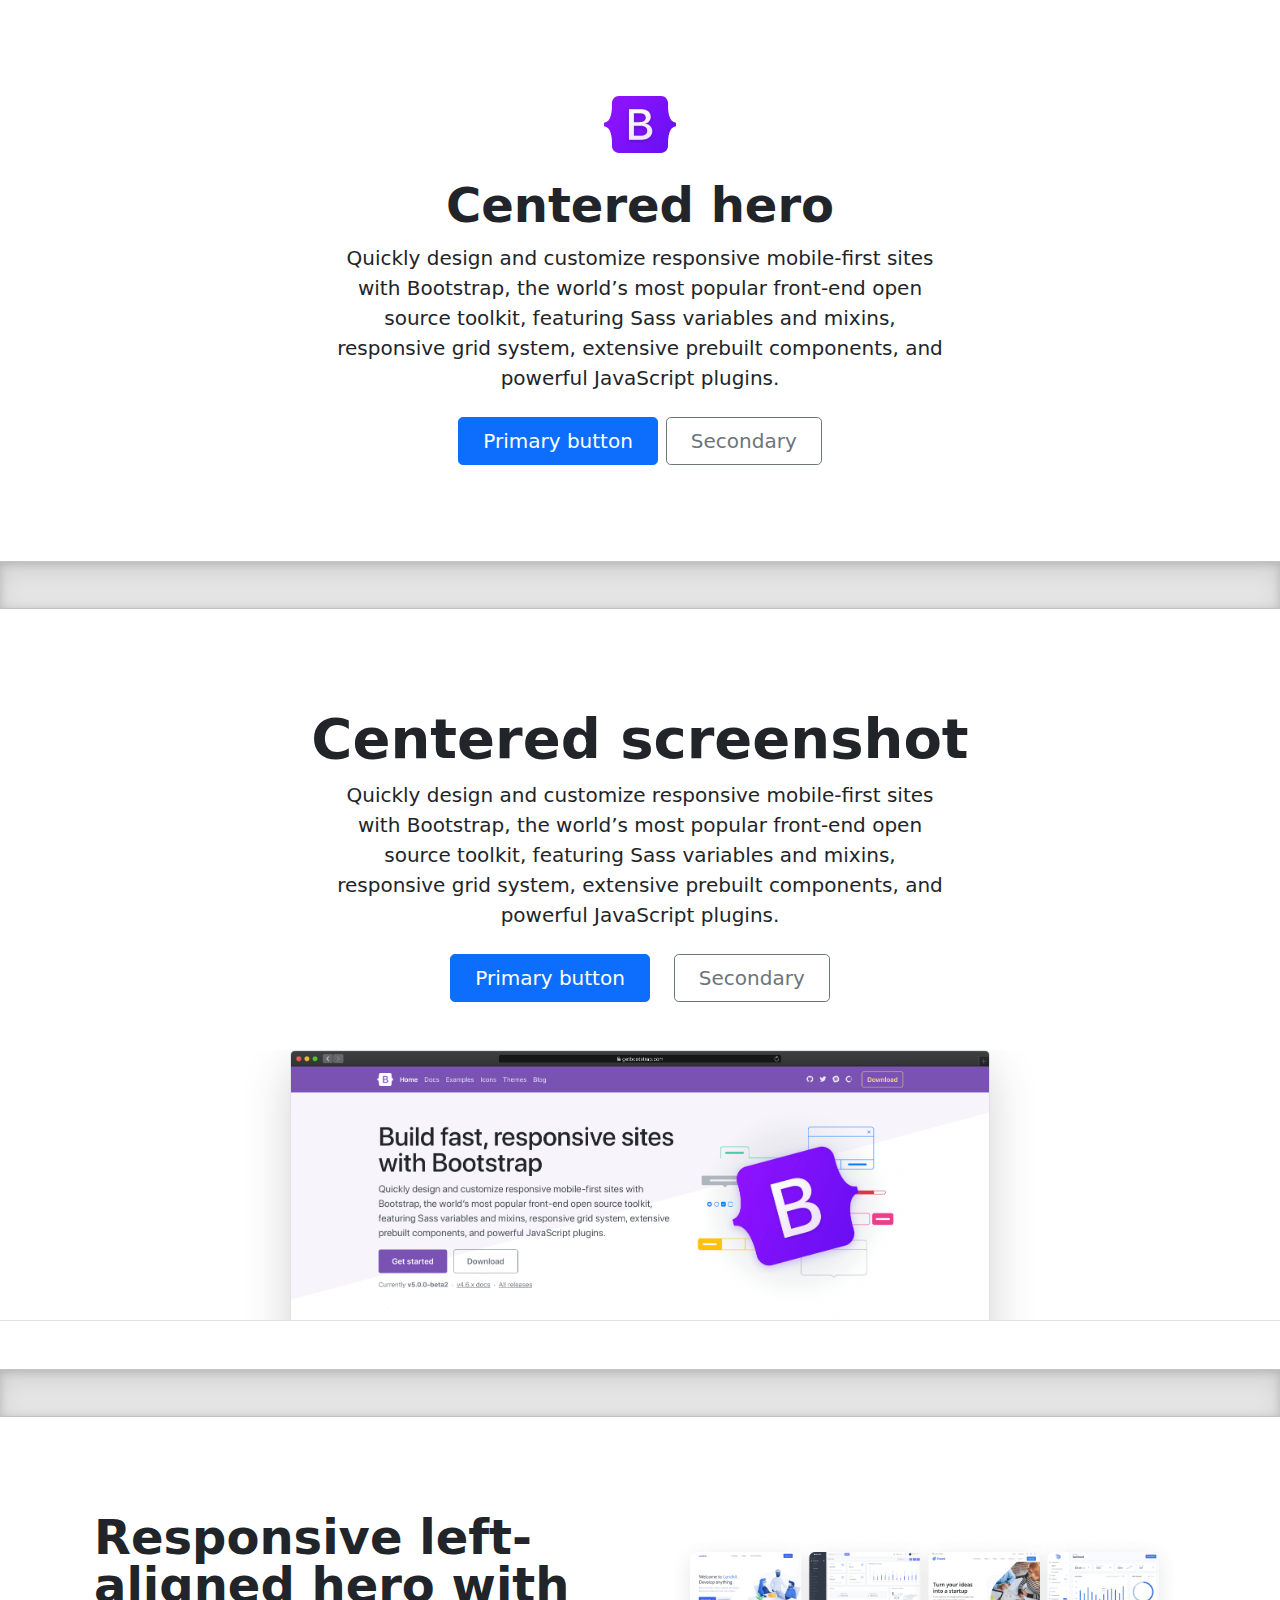
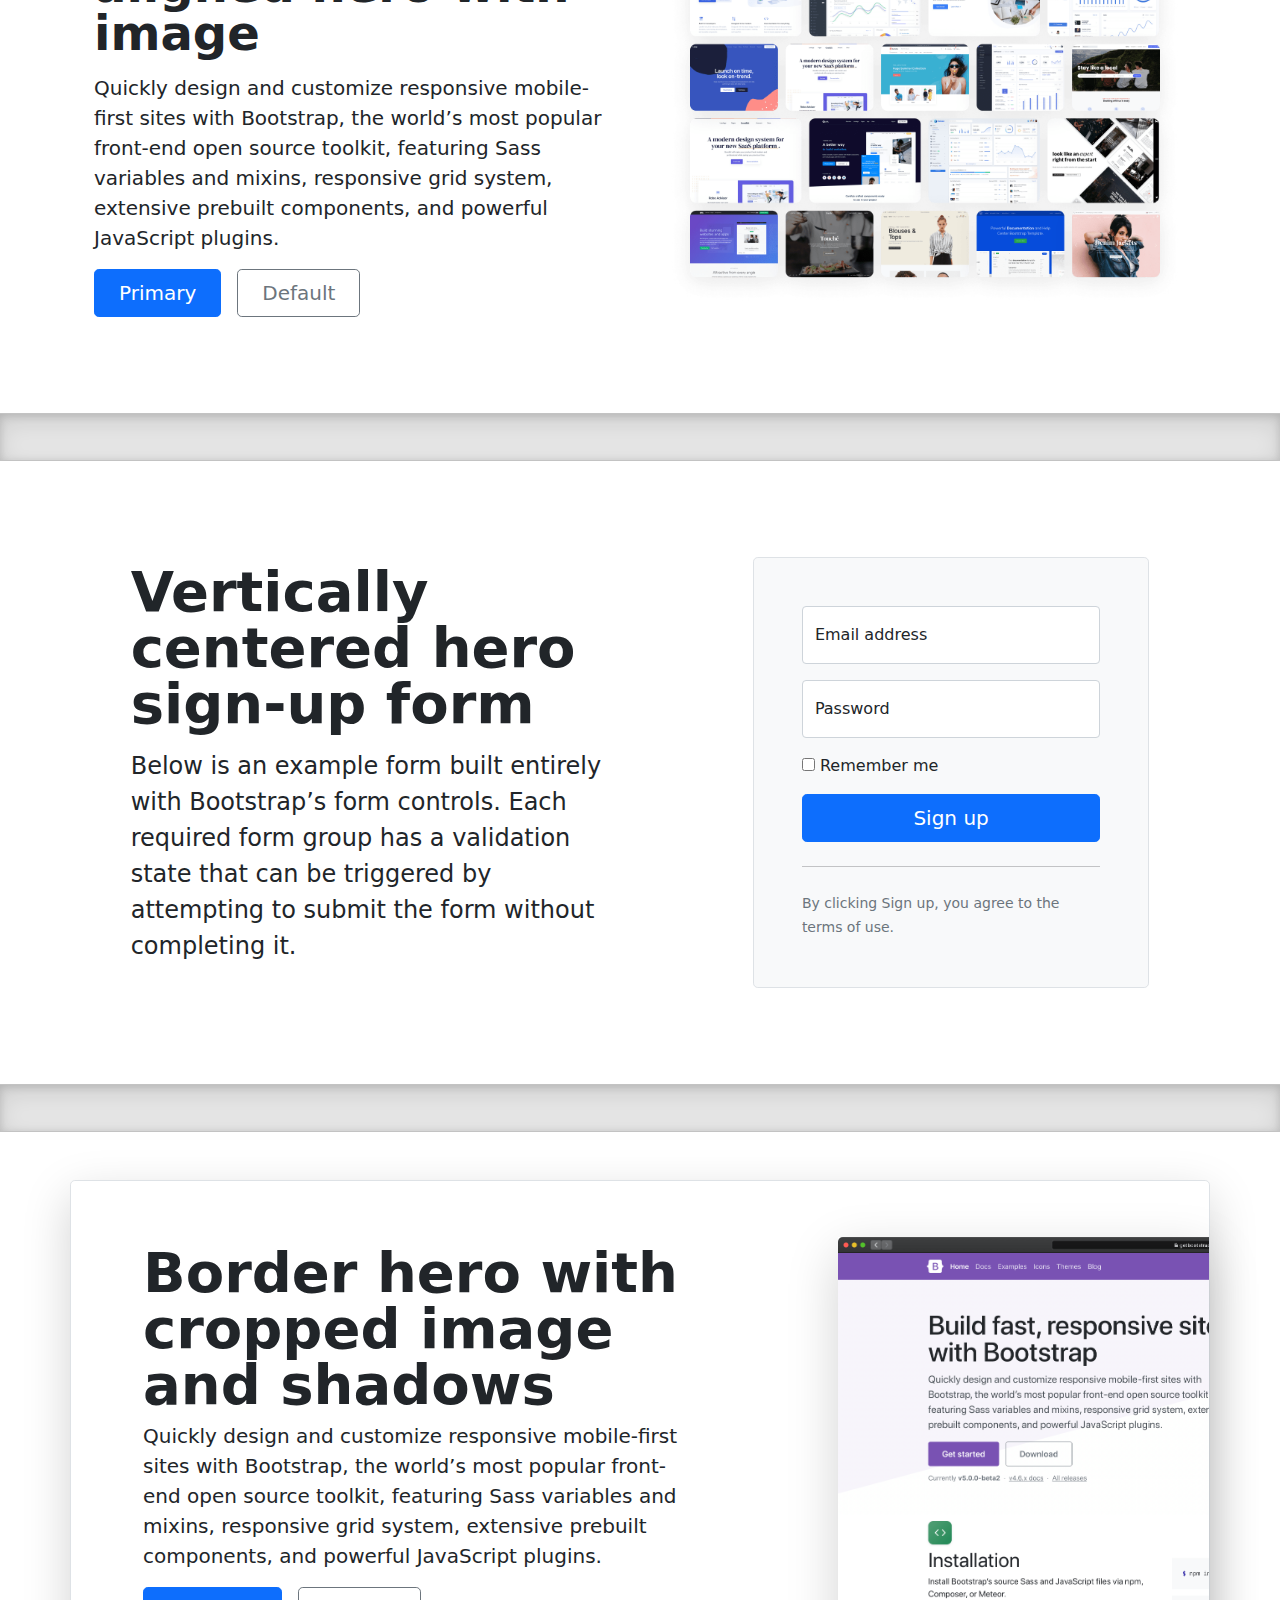
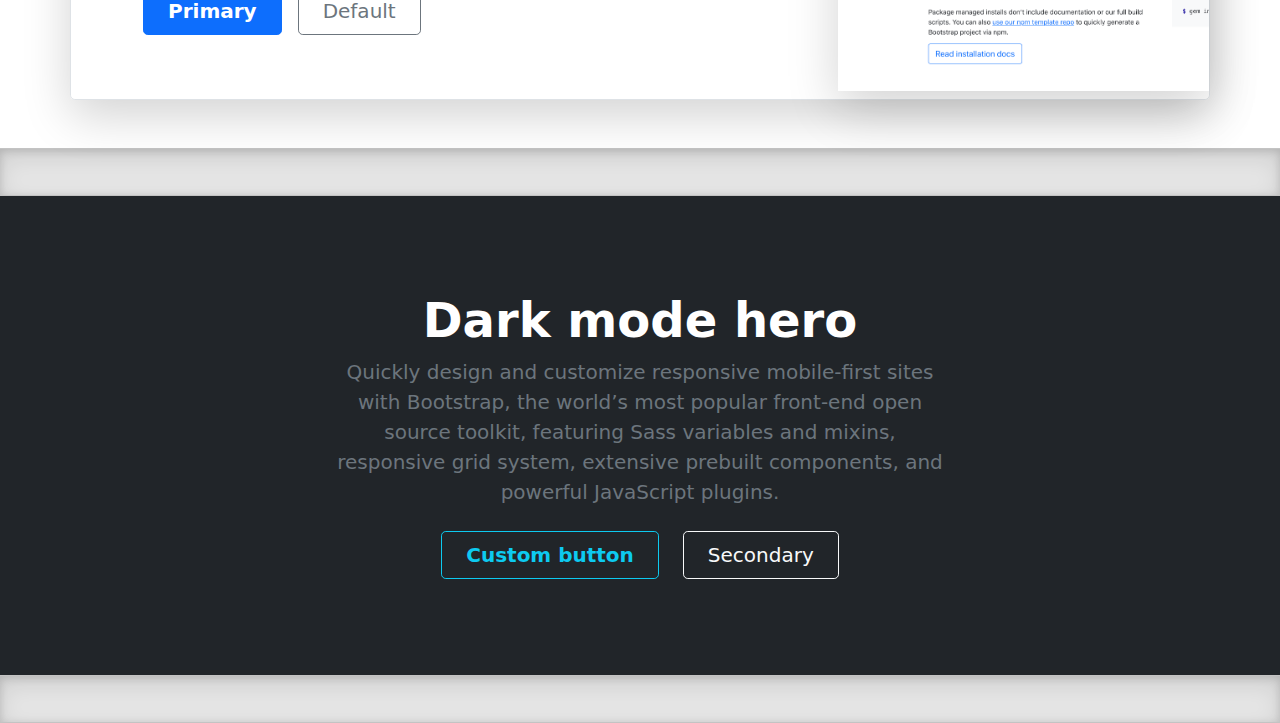
<file: src/heroes/index.html>
<!doctype html>
<html lang="en">
  <head>
    <meta charset="utf-8">
    <meta name="viewport" content="width=device-width, initial-scale=1">
    <meta name="description" content="">
    <meta name="author" content="Mark Otto, Jacob Thornton, and Bootstrap contributors">
    <meta name="generator" content="Hugo 0.84.0">
    <title>Heroes · Bootstrap v5.0</title>

    <link rel="canonical" href="https://getbootstrap.com/docs/5.0/examples/heroes/">

    

    <!-- Bootstrap core CSS -->
<link href="../assets/dist/css/bootstrap.min.css" rel="stylesheet">

    <style>
      .bd-placeholder-img {
        font-size: 1.125rem;
        text-anchor: middle;
        -webkit-user-select: none;
        -moz-user-select: none;
        user-select: none;
      }

      @media (min-width: 768px) {
        .bd-placeholder-img-lg {
          font-size: 3.5rem;
        }
      }
    </style>

    
    <!-- Custom styles for this template -->
    <link href="heroes.css" rel="stylesheet">
  </head>
  <body>
    
<main>
  <h1 class="visually-hidden">Heroes examples</h1>

  <div class="px-4 py-5 my-5 text-center">
    <img class="d-block mx-auto mb-4" src="../assets/brand/bootstrap-logo.svg" alt="" width="72" height="57">
    <h1 class="display-5 fw-bold">Centered hero</h1>
    <div class="col-lg-6 mx-auto">
      <p class="lead mb-4">Quickly design and customize responsive mobile-first sites with Bootstrap, the world’s most popular front-end open source toolkit, featuring Sass variables and mixins, responsive grid system, extensive prebuilt components, and powerful JavaScript plugins.</p>
      <div class="d-grid gap-2 d-sm-flex justify-content-sm-center">
        <button type="button" class="btn btn-primary btn-lg px-4 gap-3">Primary button</button>
        <button type="button" class="btn btn-outline-secondary btn-lg px-4">Secondary</button>
      </div>
    </div>
  </div>

  <div class="b-example-divider"></div>

  <div class="px-4 pt-5 my-5 text-center border-bottom">
    <h1 class="display-4 fw-bold">Centered screenshot</h1>
    <div class="col-lg-6 mx-auto">
      <p class="lead mb-4">Quickly design and customize responsive mobile-first sites with Bootstrap, the world’s most popular front-end open source toolkit, featuring Sass variables and mixins, responsive grid system, extensive prebuilt components, and powerful JavaScript plugins.</p>
      <div class="d-grid gap-2 d-sm-flex justify-content-sm-center mb-5">
        <button type="button" class="btn btn-primary btn-lg px-4 me-sm-3">Primary button</button>
        <button type="button" class="btn btn-outline-secondary btn-lg px-4">Secondary</button>
      </div>
    </div>
    <div class="overflow-hidden" style="max-height: 30vh;">
      <div class="container px-5">
        <img src="bootstrap-docs.png" class="img-fluid border rounded-3 shadow-lg mb-4" alt="Example image" width="700" height="500" loading="lazy">
      </div>
    </div>
  </div>

  <div class="b-example-divider"></div>

  <div class="container col-xxl-8 px-4 py-5">
    <div class="row flex-lg-row-reverse align-items-center g-5 py-5">
      <div class="col-10 col-sm-8 col-lg-6">
        <img src="bootstrap-themes.png" class="d-block mx-lg-auto img-fluid" alt="Bootstrap Themes" width="700" height="500" loading="lazy">
      </div>
      <div class="col-lg-6">
        <h1 class="display-5 fw-bold lh-1 mb-3">Responsive left-aligned hero with image</h1>
        <p class="lead">Quickly design and customize responsive mobile-first sites with Bootstrap, the world’s most popular front-end open source toolkit, featuring Sass variables and mixins, responsive grid system, extensive prebuilt components, and powerful JavaScript plugins.</p>
        <div class="d-grid gap-2 d-md-flex justify-content-md-start">
          <button type="button" class="btn btn-primary btn-lg px-4 me-md-2">Primary</button>
          <button type="button" class="btn btn-outline-secondary btn-lg px-4">Default</button>
        </div>
      </div>
    </div>
  </div>

  <div class="b-example-divider"></div>

  <div class="container col-xl-10 col-xxl-8 px-4 py-5">
    <div class="row align-items-center g-lg-5 py-5">
      <div class="col-lg-7 text-center text-lg-start">
        <h1 class="display-4 fw-bold lh-1 mb-3">Vertically centered hero sign-up form</h1>
        <p class="col-lg-10 fs-4">Below is an example form built entirely with Bootstrap’s form controls. Each required form group has a validation state that can be triggered by attempting to submit the form without completing it.</p>
      </div>
      <div class="col-md-10 mx-auto col-lg-5">
        <form class="p-4 p-md-5 border rounded-3 bg-light">
          <div class="form-floating mb-3">
            <input type="email" class="form-control" id="floatingInput" placeholder="name@example.com">
            <label for="floatingInput">Email address</label>
          </div>
          <div class="form-floating mb-3">
            <input type="password" class="form-control" id="floatingPassword" placeholder="Password">
            <label for="floatingPassword">Password</label>
          </div>
          <div class="checkbox mb-3">
            <label>
              <input type="checkbox" value="remember-me"> Remember me
            </label>
          </div>
          <button class="w-100 btn btn-lg btn-primary" type="submit">Sign up</button>
          <hr class="my-4">
          <small class="text-muted">By clicking Sign up, you agree to the terms of use.</small>
        </form>
      </div>
    </div>
  </div>

  <div class="b-example-divider"></div>

  <div class="container my-5">
    <div class="row p-4 pb-0 pe-lg-0 pt-lg-5 align-items-center rounded-3 border shadow-lg">
      <div class="col-lg-7 p-3 p-lg-5 pt-lg-3">
        <h1 class="display-4 fw-bold lh-1">Border hero with cropped image and shadows</h1>
        <p class="lead">Quickly design and customize responsive mobile-first sites with Bootstrap, the world’s most popular front-end open source toolkit, featuring Sass variables and mixins, responsive grid system, extensive prebuilt components, and powerful JavaScript plugins.</p>
        <div class="d-grid gap-2 d-md-flex justify-content-md-start mb-4 mb-lg-3">
          <button type="button" class="btn btn-primary btn-lg px-4 me-md-2 fw-bold">Primary</button>
          <button type="button" class="btn btn-outline-secondary btn-lg px-4">Default</button>
        </div>
      </div>
      <div class="col-lg-4 offset-lg-1 p-0 overflow-hidden shadow-lg">
          <img class="rounded-lg-3" src="bootstrap-docs.png" alt="" width="720">
      </div>
    </div>
  </div>

  <div class="b-example-divider"></div>

  <div class="bg-dark text-secondary px-4 py-5 text-center">
    <div class="py-5">
      <h1 class="display-5 fw-bold text-white">Dark mode hero</h1>
      <div class="col-lg-6 mx-auto">
        <p class="fs-5 mb-4">Quickly design and customize responsive mobile-first sites with Bootstrap, the world’s most popular front-end open source toolkit, featuring Sass variables and mixins, responsive grid system, extensive prebuilt components, and powerful JavaScript plugins.</p>
        <div class="d-grid gap-2 d-sm-flex justify-content-sm-center">
          <button type="button" class="btn btn-outline-info btn-lg px-4 me-sm-3 fw-bold">Custom button</button>
          <button type="button" class="btn btn-outline-light btn-lg px-4">Secondary</button>
        </div>
      </div>
    </div>
  </div>

  <div class="b-example-divider mb-0"></div>
</main>


    <script src="../assets/dist/js/bootstrap.bundle.min.js"></script>

      
  </body>
</html>
</file>
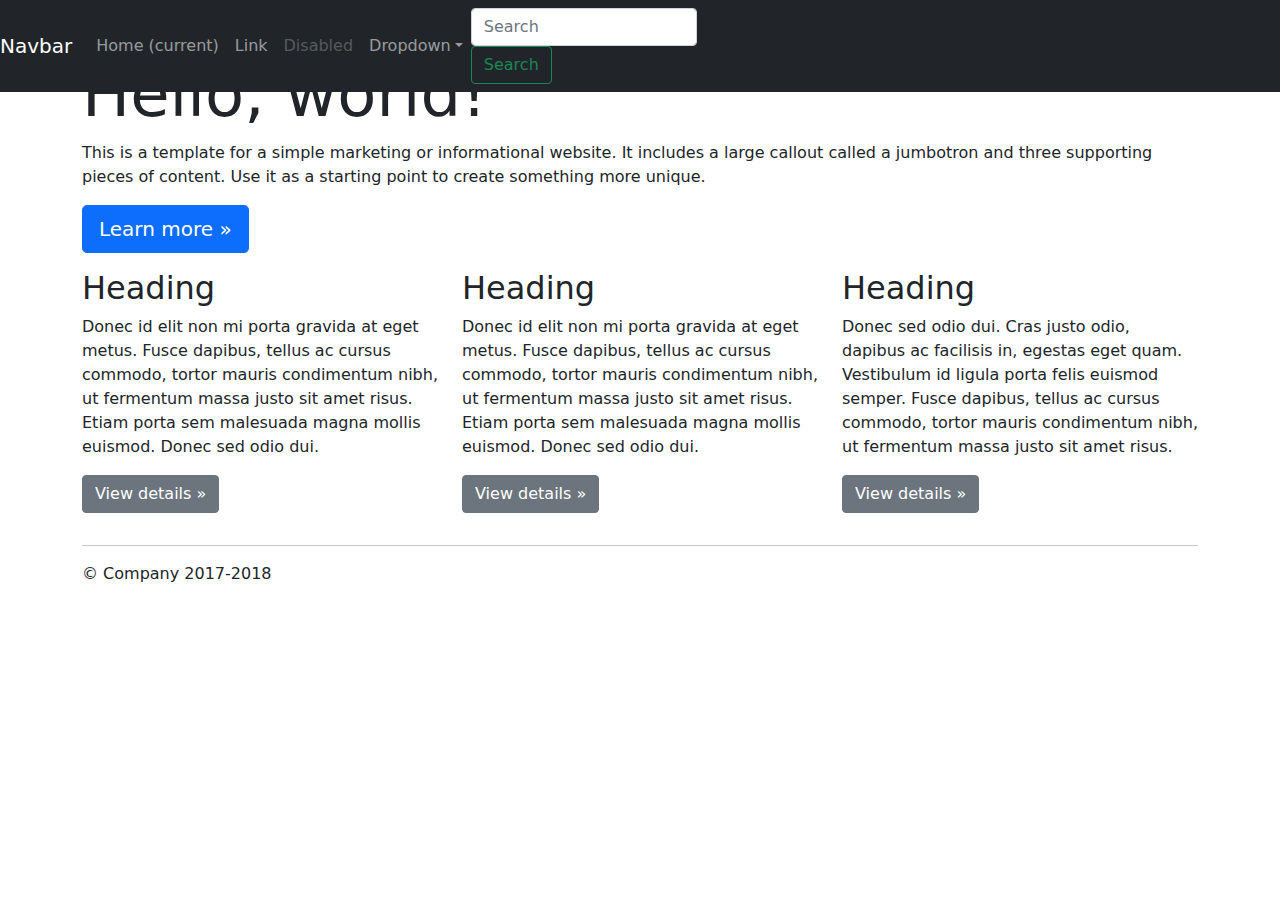
<file: ref_index.html>
<!doctype html>
<html lang="en">

<head>
    <meta charset="utf-8">
    <meta name="viewport" content="width=device-width, initial-scale=1, shrink-to-fit=no">
    <meta name="description" content="">
    <meta name="author" content="">
    <link rel="icon" href="favicon.ico">

    <title>Jumbotron Template for Bootstrap</title>

    <!-- Bootstrap core CSS -->
    <link href="src/assets/dist/css/bootstrap.min.css" rel="stylesheet">

    <!-- Custom styles for this template -->
    <link href="jumbotron.css" rel="stylesheet">
</head>

<body>

    <nav class="navbar navbar-expand-md navbar-dark fixed-top bg-dark">
        <a class="navbar-brand" href="#">Navbar</a>
        <button class="navbar-toggler" type="button" data-toggle="collapse" data-target="#navbarsExampleDefault" aria-controls="navbarsExampleDefault" aria-expanded="false" aria-label="Toggle navigation">
        <span class="navbar-toggler-icon"></span>
      </button>

        <div class="collapse navbar-collapse" id="navbarsExampleDefault">
            <ul class="navbar-nav mr-auto">
                <li class="nav-item active">
                    <a class="nav-link" href="#">Home <span class="sr-only">(current)</span></a>
                </li>
                <li class="nav-item">
                    <a class="nav-link" href="#">Link</a>
                </li>
                <li class="nav-item">
                    <a class="nav-link disabled" href="#">Disabled</a>
                </li>
                <li class="nav-item dropdown">
                    <a class="nav-link dropdown-toggle" href="http://example.com" id="dropdown01" data-toggle="dropdown" aria-haspopup="true" aria-expanded="false">Dropdown</a>
                    <div class="dropdown-menu" aria-labelledby="dropdown01">
                        <a class="dropdown-item" href="#">Action</a>
                        <a class="dropdown-item" href="#">Another action</a>
                        <a class="dropdown-item" href="#">Something else here</a>
                    </div>
                </li>
            </ul>
            <form class="form-inline my-2 my-lg-0">
                <input class="form-control mr-sm-2" type="text" placeholder="Search" aria-label="Search">
                <button class="btn btn-outline-success my-2 my-sm-0" type="submit">Search</button>
            </form>
        </div>
    </nav>

    <main role="main">

        <!-- Main jumbotron for a primary marketing message or call to action -->
        <div class="jumbotron">
            <div class="container">
                <h1 class="display-3">Hello, world!</h1>
                <p>This is a template for a simple marketing or informational website. It includes a large callout called a jumbotron and three supporting pieces of content. Use it as a starting point to create something more unique.</p>
                <p><a class="btn btn-primary btn-lg" href="#" role="button">Learn more &raquo;</a></p>
            </div>
        </div>

        <div class="container">
            <!-- Example row of columns -->
            <div class="row">
                <div class="col-md-4">
                    <h2>Heading</h2>
                    <p>Donec id elit non mi porta gravida at eget metus. Fusce dapibus, tellus ac cursus commodo, tortor mauris condimentum nibh, ut fermentum massa justo sit amet risus. Etiam porta sem malesuada magna mollis euismod. Donec sed odio dui.
                    </p>
                    <p><a class="btn btn-secondary" href="#" role="button">View details &raquo;</a></p>
                </div>
                <div class="col-md-4">
                    <h2>Heading</h2>
                    <p>Donec id elit non mi porta gravida at eget metus. Fusce dapibus, tellus ac cursus commodo, tortor mauris condimentum nibh, ut fermentum massa justo sit amet risus. Etiam porta sem malesuada magna mollis euismod. Donec sed odio dui.
                    </p>
                    <p><a class="btn btn-secondary" href="#" role="button">View details &raquo;</a></p>
                </div>
                <div class="col-md-4">
                    <h2>Heading</h2>
                    <p>Donec sed odio dui. Cras justo odio, dapibus ac facilisis in, egestas eget quam. Vestibulum id ligula porta felis euismod semper. Fusce dapibus, tellus ac cursus commodo, tortor mauris condimentum nibh, ut fermentum massa justo sit
                        amet risus.</p>
                    <p><a class="btn btn-secondary" href="#" role="button">View details &raquo;</a></p>
                </div>
            </div>

            <hr>

        </div>
        <!-- /container -->

    </main>

    <footer class="container">
        <p>&copy; Company 2017-2018</p>
    </footer>

    <!-- Bootstrap core JavaScript
    ================================================== -->
    <!-- Placed at the end of the document so the pages load faster -->
    <script src="https://code.jquery.com/jquery-3.2.1.slim.min.js" integrity="sha384-KJ3o2DKtIkvYIK3UENzmM7KCkRr/rE9/Qpg6aAZGJwFDMVNA/GpGFF93hXpG5KkN" crossorigin="anonymous"></script>
    <script>
        window.jQuery || document.write('<script src="src/assets/js/vendor/jquery-slim.min.js"><\/script>')
    </script>
    <script src="src/assets/js/vendor/popper.min.js"></script>
    <script src="src/assets/dist/js/bootstrap.min.js"></script>
</body>

</html>
</file>
<file: src/heroes/heroes.css>
.b-example-divider {
  height: 3rem;
  background-color: rgba(0, 0, 0, .1);
  border: solid rgba(0, 0, 0, .15);
  border-width: 1px 0;
  box-shadow: inset 0 .5em 1.5em rgba(0, 0, 0, .1), inset 0 .125em .5em rgba(0, 0, 0, .15);
}

@media (min-width: 992px) {
  .rounded-lg-3 { border-radius: .3rem; }
}
</file>
<file: jumbotron.css>
/* Move down content because we have a fixed navbar that is 3.5rem tall */

body {
    padding-top: 3.5rem;
}

.card {
    /* Styles for the card */
    /* width: 200px; */
    /* Example width */
    /* height: 300px; */
    /* Example height */
    transition: box-shadow 0.3s ease;
    /* Transition for smooth effect */
}

.card:hover {
    box-shadow: 0 0.5rem 1rem rgba(0, 0, 0, 0.15);
    /* Shadow properties */
}
</file>
